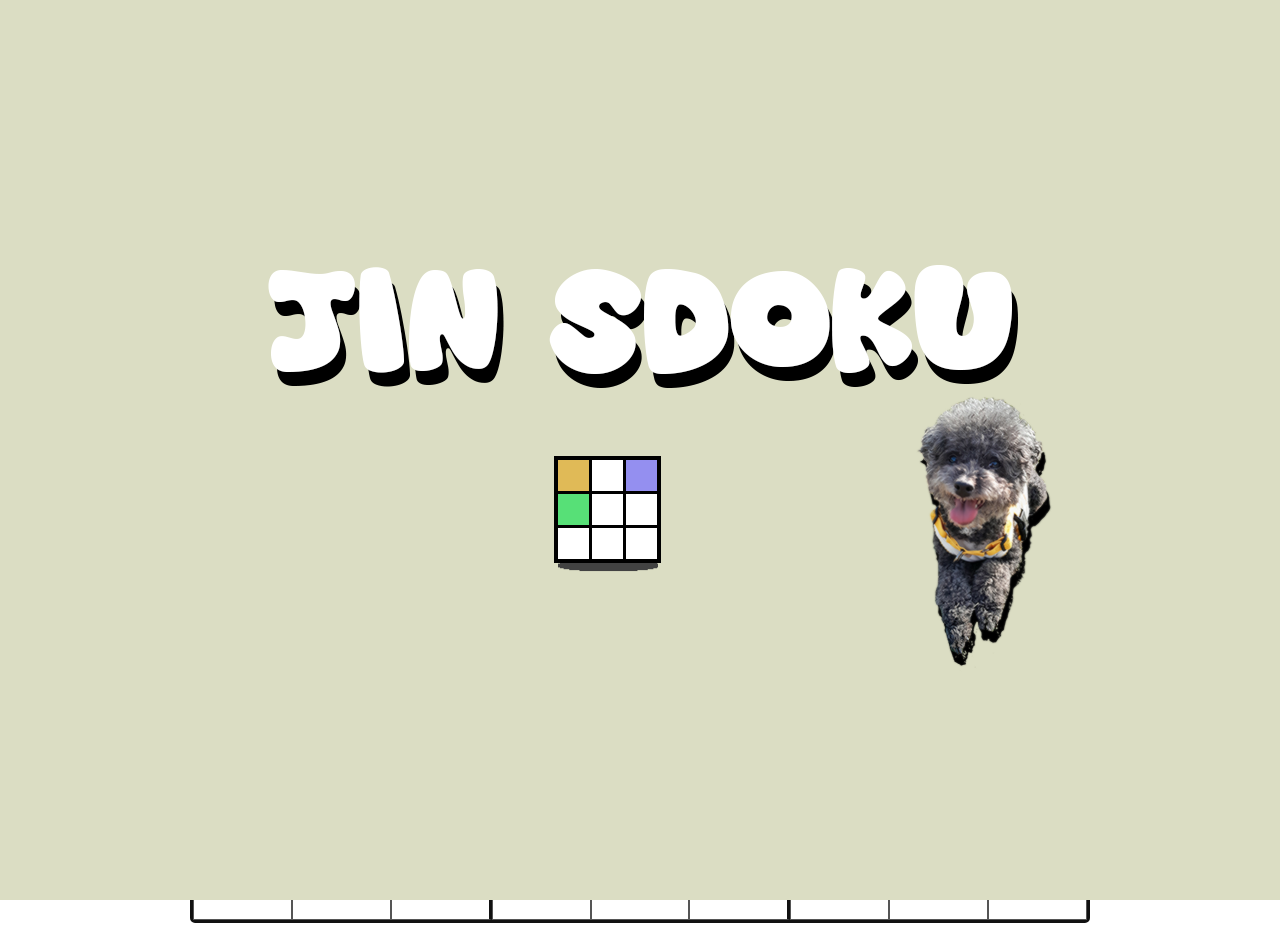
<file: index.html>
<!DOCTYPE html>
<html lang="ko">
<head>
    <meta charset="UTF-8">
    <meta http-equiv="X-UA-Compatible" content="IE=edge">
    <meta name="viewport" content="width=device-width, initial-scale=1.0">
    <title>Document</title>
    <link rel="stylesheet" href="./css/index.css">
    <link rel="stylesheet" href="./css/index2.css">

    <script src="https://cdnjs.cloudflare.com/ajax/libs/jquery/1.12.4/jquery.min.js"
        integrity="sha512-jGsMH83oKe9asCpkOVkBnUrDDTp8wl+adkB2D+//JtlxO4SrLoJdhbOysIFQJloQFD+C4Fl1rMsQZF76JjV0eQ=="
        crossorigin="anonymous" referrerpolicy="no-referrer"></script>
   
</head>
<body>
    <div id="coverAll" class="onon">
        <div id="mainbox">
            <div id="turnbox"></div>
            <div id="shabox"></div>
            <div id="backbox"></div>
            
        </div>
    </div>
    <div id="smoothCover"></div>
    <div id="title"></div>
    <div  id="table">
        <div id="leftNav">
        
            <div id="optionbox">
                <p><input type="radio" name="options" id="opnone" checked value="0"><label for="opnone">none</label></p>
                <p><input type="radio" name="options" id="ophori" value="1"><label for="ophori">horizne</label></p>
                <p><input type="radio" name="options" id="opvert" value="2"><label for="opvert">vertical</label></p>
                <p><input type="radio" name="options" id="opbox" value="3"><label for="opbox">box</label></p>
                <p><input type="radio" name="options" id="opcros" value="4"><label for="opcros">cross</label></p>
        
            </div>
            <div id="buttonBox">
                <div id="test">NEW BOARD</div>
                <div id="try">MAKE BLANK</div>
                <div id="resetplease">SHOW ME ANSWER</div>
                <div id="retry">DEFAULT THE BOARD</div>
                <div id="showmeanswer">CHECK</div>
                <div id="wechecknum">here nums</div>
                <div id="save">SAVE The Board</div>
                <div id="showbox">▽▽save complete▽▽</div>
            </div>
            <div id="saveBox">
                <ul id="saveBoxUl">
                    
                </ul>
            </div>
        </div>
        <table>
           <tbody>
           
                <tr class="line">
                    <td class="A0 A1 A3 T1">
                        
                    </td>
                    <td class="A0 B1 A3 T2"></td>
                    <td class="A0 C1 A3 T3"></td>
                    <td class="A0 D1 B3 T4"></td>
                    <td class="A0 E1 B3 T5"></td>
                    <td class="A0 F1 B3 T6"></td>
                    <td class="A0 G1 C3 T7"></td>
                    <td class="A0 H1 C3 T8"></td>
                    <td class="A0 I1 C3 T9"></td>
                </tr>
                <tr class="line">
                    <td class="B0 A1 A3 T10"></td>
                    <td class="B0 B1 A3 T11"></td>
                    <td class="B0 C1 A3 T12"></td>
                    <td class="B0 D1 B3 T13"></td>
                    <td class="B0 E1 B3 T14"></td>
                    <td class="B0 F1 B3 T15"></td>
                    <td class="B0 G1 C3 T16"></td>
                    <td class="B0 H1 C3 T17"></td>
                    <td class="B0 I1 C3 T18"></td>
                </tr>
                <tr class="line">
                    <td class="C0 A1 A3 T19"></td>
                    <td class="C0 B1 A3 T20"></td>
                    <td class="C0 C1 A3 T21"></td>
                    <td class="C0 D1 B3 T22"></td>
                    <td class="C0 E1 B3 T23"></td>
                    <td class="C0 F1 B3 T24"></td>
                    <td class="C0 G1 C3 T25"></td>
                    <td class="C0 H1 C3 T26"></td>
                    <td class="C0 I1 C3 T27"></td>
                </tr>
                <tr class="line">
                    <td class="D0 A1 D3 T28"></td>
                    <td class="D0 B1 D3 T29"></td>
                    <td class="D0 C1 D3 T30"></td>
                    <td class="D0 D1 E3 T31"></td>
                    <td class="D0 E1 E3 T32"></td>
                    <td class="D0 F1 E3 T33"></td>
                    <td class="D0 G1 F3 T34"></td>
                    <td class="D0 H1 F3 T35"></td>
                    <td class="D0 I1 F3 T36"></td>
                </tr>
                <tr class="line">
                    <td class="E0 A1 D3 T37"></td>
                    <td class="E0 B1 D3 T38"></td>
                    <td class="E0 C1 D3 T39"></td>
                    <td class="E0 D1 E3 T40"></td>
                    <td class="E0 E1 E3 T41"></td>
                    <td class="E0 F1 E3 T42"></td>
                    <td class="E0 G1 F3 T43"></td>
                    <td class="E0 H1 F3 T44"></td>
                    <td class="E0 I1 F3 T45"></td>
                </tr>
                <tr class="line">
                    <td class="F0 A1 D3 T46"></td>
                    <td class="F0 B1 D3 T47"></td>
                    <td class="F0 C1 D3 T48"></td>
                    <td class="F0 D1 E3 T49"></td>
                    <td class="F0 E1 E3 T50"></td>
                    <td class="F0 F1 E3 T51"></td>
                    <td class="F0 G1 F3 T52"></td>
                    <td class="F0 H1 F3 T53"></td>
                    <td class="F0 I1 F3 T54"></td>
                </tr>
                <tr class="line">
                    <td class="G0 A1 G3 T55"></td>
                    <td class="G0 B1 G3 T56"></td>
                    <td class="G0 C1 G3 T57"></td>
                    <td class="G0 D1 H3 T58"></td>
                    <td class="G0 E1 H3 T59"></td>
                    <td class="G0 F1 H3 T60"></td>
                    <td class="G0 G1 I3 T61"></td>
                    <td class="G0 H1 I3 T62"></td>
                    <td class="G0 I1 I3 T63"></td>
                </tr>
                <tr class="line">
                    <td class="H0 A1 G3 T64"></td>
                    <td class="H0 B1 G3 T65"></td>
                    <td class="H0 C1 G3 T66"></td>
                    <td class="H0 D1 H3 T67"></td>
                    <td class="H0 E1 H3 T68"></td>
                    <td class="H0 F1 H3 T69"></td>
                    <td class="H0 G1 I3 T70"></td>
                    <td class="H0 H1 I3 T71"></td>
                    <td class="H0 I1 I3 T72"></td>
                </tr>
                <tr class="line">
                    <td class="I0 A1 G3 T73"></td>
                    <td class="I0 B1 G3 T74"></td>
                    <td class="I0 C1 G3 T75"></td>
                    <td class="I0 D1 H3 T76"></td>
                    <td class="I0 E1 H3 T77"></td>
                    <td class="I0 F1 H3 T78"></td>
                    <td class="I0 G1 I3 T79"></td>
                    <td class="I0 H1 I3 T80"></td>
                    <td class="I0 I1 I3 T81"></td>
                </tr>
           </tbody>
        </table>
        <div id="messageHere">
            <div id="realhere"></div>
            <div id="bottomhere">
                <div id="bottomL"></div>
                <div id="bottomR"></div>
            </div>
        </div>
    </div>
    <div id="hidingg">
        Made by Jin
        Lateset Version:2023-09-12
    </div>
    <script type="module" src="./index.js"></script>
    <script>
       
    </script>
    <script>
        const wSize = $('body').width();
        if (wSize<720){
            let a = $('table')
            $('table').remove();
            $('#table').prepend(a)
            

        }
        else{
            let optbox = $('#optionbox').width();
        $('#optionbox').css({
            width : optbox
        })
        optbox = optbox
        $('#leftNav').css({
            left : -optbox - 30
        })
            $('table').css({
                width:'900px',
                height:'900px'
            })
            $('#leftNav').css({
                top:'0px',
                marginLeft: '0px'
            })
            $('#mainbox').css({
                width:'832px',
                
            })
        }

        

    </script>

</body>
</html>
</file>
<file: css/index.css>
@import url("https://fonts.googleapis.com/css2?family=Kanit&display=swap");
@import url("https://fonts.googleapis.com/css2?family=Phudu&display=swap");
@import url("https://fonts.googleapis.com/css2?family=Russo+One&display=swap");
@import url("https://fonts.googleapis.com/css2?family=Pacifico&display=swap");
@import url("https://fonts.googleapis.com/css2?family=Shadows+Into+Light&display=swap");
body {
  display: flex;
  justify-content: center;
}

#title {
  display: none;
}

#table {
  position: relative;
  margin-top: 15px;
}
#table table {
  width: 900px;
  height: 900px;
  background-color: rgb(255, 255, 255);
  display: block;
  border: 1px solid #222;
  border-radius: 5px;
  border-collapse: collapse;
  border-collapse: collapse;
  border: solid 3px #111;
}
#table table tbody {
  width: 100%;
  height: 100%;
  display: flex;
  flex-direction: column;
  justify-content: space-around;
  font-family: "Kanit", sans-serif;
}
#table table tbody tr {
  display: flex;
  flex-grow: 1;
  justify-content: space-around;
}
#table table tbody tr:nth-child(3) {
  border-bottom: solid 3px #111;
}
#table table tbody tr:nth-child(6) {
  border-bottom: solid 3px #111;
}
#table table tbody tr td {
  display: flex;
  flex-grow: 0;
  flex-basis: 11.1111111111%;
  transition: background-color 0.3s;
  border: 1px solid #555;
  font-size: 50px;
}
#table table tbody tr td input[type=text] {
  border: none;
  background-color: rgba(0, 140, 255, 0);
  box-sizing: border-box;
  width: 100%;
  height: 100%;
  font-size: 48px;
  font-weight: 500;
  text-align: center;
  padding: 0px 0px;
  display: none;
  font-family: "Pacifico", sans-serif;
}
#table table tbody tr td input[type=text].showing {
  display: block;
}
#table table tbody tr td input[type=text]:focus {
  outline: none;
  box-shadow: none;
  border: none;
  color: rgb(57, 9, 102);
}
#table table tbody tr td input[type=text]:focus:hover {
  outline: none;
  box-shadow: none;
  border: none;
  border-radius: 0;
}
#table table tbody tr td span {
  font-weight: 300;
  width: 100%;
  height: 100%;
  justify-content: center;
  align-items: center;
  display: none;
  background-color: rgba(0, 0, 0, 0);
}
#table table tbody tr td span.showing {
  display: flex;
}
#table table tbody tr td.C1 {
  border-right: solid 3px #111;
}
#table table tbody tr td.F1 {
  border-right: solid 3px #111;
}
#table table tbody tr td.focusing {
  background-color: rgb(252, 168, 79);
}
#table table tbody tr td.nowing {
  background-color: rgb(252, 168, 79);
  box-shadow: inset 0px 0px 3px 5px rgb(236, 108, 84);
}
#table table tbody tr td.error {
  background-color: rgba(255, 73, 73, 0.474);
}

#leftNav {
  position: absolute;
  display: flex;
  flex-direction: column;
}
#leftNav #buttonBox {
  margin-top: 20px;
  border: 2px solid #444;
  border-radius: 15px;
  flex-direction: column;
  display: flex;
  align-items: center;
  transition: all 1s;
}
#leftNav #buttonBox div {
  margin-left: 20px;
  width: 100%;
  height: 50px;
  margin-bottom: 10px;
  line-height: 48px;
  font-size: 20px;
  text-indent: 55px;
  font-family: "Russo One";
  transition: all 1s;
}
#leftNav #buttonBox #test {
  margin-top: 20px;
  display: block;
  background: url(./images/541.png) top 0px left 0px/50px 50px no-repeat;
}
#leftNav #buttonBox #try {
  display: block;
  background: url(./images/542.png) top 0px left 0px/50px 50px no-repeat;
}
#leftNav #buttonBox #retry {
  display: block;
  background: url(./images/544.png) top 0px left 0px/50px 50px no-repeat;
}
#leftNav #buttonBox #resetplease {
  display: block;
  background: url(./images/543.png) top 0px left 0px/50px 50px no-repeat;
}
#leftNav #buttonBox #showmeanswer {
  display: block;
  background: url(./images/545.png) top 0px left 0px/50px 50px no-repeat;
}
#leftNav #buttonBox #wechecknum {
  display: none;
  background: url(./images/550.png) top 0px left 0px/50px 50px no-repeat;
}
#leftNav #buttonBox #save {
  display: block;
  background: url(./images/546.png) top 0px left 0px/50px 50px no-repeat;
}
#leftNav #buttonBox #showbox {
  display: block;
  height: 0px;
  overflow: hidden;
  text-indent: 0px;
  text-align: center;
  margin-left: 0;
}
#leftNav #buttonBox #showbox.tt {
  animation: showAgone 1s linear;
}
@keyframes showAgone {
  0% {
    height: 0px;
  }
  50% {
    height: 40px;
  }
  60% {
    height: 50px;
  }
  100% {
    height: 0px;
  }
}
#leftNav #optionbox {
  border: 2px solid #444;
  border-radius: 15px;
  display: flex;
  justify-content: space-around;
}
#leftNav #optionbox p {
  text-align: center;
}
#leftNav #optionbox label {
  font-family: "Phudu";
  font-size: 13px;
  font-weight: 800;
}
#leftNav #optionbox input[type=radio] {
  -webkit-appearance: none;
     -moz-appearance: none;
          appearance: none;
  filter: grayscale(100%);
  transition: all 0.5s;
}
#leftNav #optionbox input[type=radio]:checked {
  filter: grayscale(0%);
  animation: 0.8s shaking;
}
#leftNav #optionbox #opnone {
  display: block;
  width: 50px;
  height: 50px;
  background-image: url(./images/S501.png);
}
#leftNav #optionbox #ophori {
  -webkit-appearance: none;
     -moz-appearance: none;
          appearance: none;
  display: block;
  width: 50px;
  height: 50px;
  background-image: url(./images/S502.png);
}
#leftNav #optionbox #opvert {
  -webkit-appearance: none;
     -moz-appearance: none;
          appearance: none;
  display: block;
  width: 50px;
  height: 50px;
  background-image: url(./images/S503.png);
}
#leftNav #optionbox #opbox {
  -webkit-appearance: none;
     -moz-appearance: none;
          appearance: none;
  display: block;
  width: 50px;
  height: 50px;
  background-image: url(./images/S504.png);
}
#leftNav #optionbox #opcros {
  -webkit-appearance: none;
     -moz-appearance: none;
          appearance: none;
  display: block;
  width: 50px;
  height: 50px;
  background-image: url(./images/S505.png);
}
@keyframes shaking {
  0% {
    transform: rotate(0deg);
  }
  40% {
    transform: rotate(10deg);
  }
  65% {
    transform: rotate(-7deg);
  }
  85% {
    transform: rotate(5deg);
  }
  100% {
    transform: rotate(0deg);
  }
}
#leftNav #saveBox {
  margin-top: 20px;
  border: 2px solid #444;
  border-radius: 15px;
}
#leftNav #saveBox ul {
  padding-left: 10px;
}
#leftNav #saveBox li {
  list-style: none;
  margin-bottom: 12px;
  font-family: "Phudu";
  font-size: 20px;
}
#leftNav #saveBox .listDel {
  float: left;
  margin-left: 5px;
  margin-right: 5px;
  display: inline-block;
  width: 25px;
  height: 25px;
  background-image: url(./images/5X.png);
  background-repeat: no-repeat;
  background-size: 100% 100%;
  color: rgba(255, 255, 255, 0);
}

#smoothCover {
  position: absolute;
  top: 0px;
  left: 0px;
  height: 100vh;
  width: 100vw;
  z-index: 300;
  background-color: #dbddc3;
  opacity: 1s;
}

#coverAll {
  position: absolute;
  top: 0px;
  left: 0px;
  display: none;
  justify-content: center;
  align-items: center;
  background-color: #dbddc3;
  z-index: 400;
  height: 100vh;
  width: 100vw;
}
#coverAll.onon {
  display: flex;
}
#coverAll.onon2 {
  display: flex;
  background-color: rgb(255, 255, 255);
}
#coverAll #mainbox {
  z-index: 200;
  width: 832px;
  height: 468px;
  position: absolute;
  background-repeat: no-repeat;
}
#coverAll #mainbox #backbox {
  position: absolute;
  top: 0px;
  left: 0px;
  width: 100%;
  height: 100%;
  background-size: 100% auto;
  background-image: url(./images/TitleT.png), url(./images/TitleD.png);
  background-repeat: no-repeat;
}
#coverAll #mainbox #turnbox {
  position: absolute;
  top: 240px;
  left: 330px;
  width: 107px;
  height: 107px;
  background-size: 100% auto;
  background-image: url(./images/sdoku107P.png);
  animation: 4s giveB linear;
  animation-delay: -4s;
  animation-iteration-count: infinite;
  animation-fill-mode: forwards;
  z-index: 3;
  background-repeat: no-repeat;
}
#coverAll #mainbox #shabox {
  z-index: 2;
  position: absolute;
  top: 342px;
  left: 333.5px;
  width: 100px;
  height: 15px;
  background-repeat: no-repeat;
  background-image: url(./images/sdoku107S.png);
  background-size: 100% auto;
  animation: 1s giveC linear;
  animation-delay: -4s;
  animation-iteration-count: infinite;
  animation-fill-mode: forwards;
}

@keyframes giveB {
  0% {
    transform: rotate(0deg) scaleX(100%) scaleY(100%);
    top: 240px;
  }
  6.25% {
    transform: rotate(45deg) scaleX(98%) scaleY(98%);
    top: 198px;
  }
  17.5% {
    transform: rotate(90deg) scaleX(100%) scaleY(100%);
    top: 240px;
  }
  20% {
    transform: rotate(90deg) scaleX(130%) scaleY(80%);
    top: 240px;
  }
  22.5% {
    transform: rotate(90deg) scaleX(90%) scaleY(110%);
    top: 240px;
  }
  25% {
    transform: rotate(90deg) scaleX(100%) scaleY(100%);
    top: 240px;
  }
  31.25% {
    transform: rotate(135deg) scaleX(98%) scaleY(98%);
    top: 198px;
  }
  42.5% {
    transform: rotate(180deg) scaleX(100%) scaleY(100%);
    top: 240px;
  }
  45% {
    transform: rotate(180deg) scaleX(130%) scaleY(80%);
    top: 240px;
  }
  47.5% {
    transform: rotate(180deg) scaleX(90%) scaleY(110%);
    top: 240px;
  }
  50% {
    transform: rotate(180deg) scaleX(100%) scaleY(100%);
    top: 240px;
  }
  56.25% {
    transform: rotate(225deg) scaleX(98%) scaleY(98%);
    top: 198px;
  }
  67.5% {
    transform: rotate(270deg) scaleX(100%) scaleY(100%);
    top: 240px;
  }
  70% {
    transform: rotate(270deg) scaleX(130%) scaleY(80%);
    top: 240px;
  }
  72.5% {
    transform: rotate(270deg) scaleX(90%) scaleY(110%);
    top: 240px;
  }
  75% {
    transform: rotate(270deg) scaleX(100%) scaleY(100%);
    top: 240px;
  }
  81.25% {
    transform: rotate(315deg) scaleX(98%) scaleY(98%);
    top: 198px;
  }
  92.5% {
    transform: rotate(360deg) scaleX(100%) scaleY(100%);
    top: 240px;
  }
  95% {
    transform: rotate(360deg) scaleX(130%) scaleY(80%);
    top: 240px;
  }
  97.5% {
    transform: rotate(360deg) scaleX(90%) scaleY(110%);
    top: 240px;
  }
  100% {
    transform: rotate(360deg) scaleX(100%) scaleY(100%);
    top: 240px;
  }
}
@keyframes giveC {
  0% {
    transform: scaleX(100%) scaleY(100%);
    filter: brightness(100%);
  }
  25% {
    transform: scaleX(80%) scaleY(90%);
    filter: brightness(150%);
  }
  70% {
    transform: scaleX(100%) scaleY(100%);
    filter: brightness(100%);
  }
  80% {
    transform: scaleX(110%) scaleY(100%);
  }
  90% {
    transform: scaleX(90%) scaleY(100%);
  }
  100% {
    transform: scaleX(100%) scaleY(100%);
  }
}
#messageHere {
  height: 452px;
  width: 452px;
  position: absolute;
  top: 20px;
  left: 226px;
  display: none;
}
#messageHere.ononon {
  display: block;
}
#messageHere #realhere {
  width: 450px;
  height: 132px;
  position: absolute;
  top: 10px;
  left: 0px;
  background-image: url(./images/w0.png);
  background-size: contain;
}
#messageHere #bottomhere {
  width: 450px;
  height: 402px;
  position: absolute;
  background-size: contain;
  top: 142px;
  left: 0px;
  background-image: url(./images/w1.png);
  background-repeat: no-repeat;
}
#messageHere #bottomhere #bottomL {
  width: 50px;
  height: 50px;
  background-image: url(./images/5Y.png);
  position: absolute;
  bottom: 210px;
  left: 100px;
  border-radius: 5px;
}
#messageHere #bottomhere #bottomR {
  width: 50px;
  height: 50px;
  background-image: url(./images/5X.png);
  position: absolute;
  bottom: 210px;
  right: 100px;
  border-radius: 5px;
}
#messageHere #bottomhere div {
  filter: brightness(70%);
  cursor: pointer;
  transition: all 0.4s;
}
#messageHere #bottomhere div:hover {
  filter: brightness(108%);
}

#hidingg {
  font-family: "Shadows Into Light";
  font-size: 30px;
  position: fixed;
  bottom: 2px;
  left: 2px;
  opacity: 0;
  transition: all 1s;
}
#hidingg:hover {
  opacity: 1;
}/*# sourceMappingURL=index.css.map */
</file>
<file: css/index2.css>
@import url("https://fonts.googleapis.com/css2?family=Kanit&display=swap");
@import url("https://fonts.googleapis.com/css2?family=Phudu&display=swap");
@import url("https://fonts.googleapis.com/css2?family=Russo+One&display=swap");
@import url("https://fonts.googleapis.com/css2?family=Pacifico&display=swap");
@import url("https://fonts.googleapis.com/css2?family=Shadows+Into+Light&display=swap");
@media (max-width: 720px) {
  body {
    display: flex;
    justify-content: center;
  }
  #title {
    display: none;
  }
  #table {
    position: relative;
    top: 0px;
    right: 0px;
    margin-top: 15px;
    display: flex;
    justify-content: space-around;
  }
  #table table {
    transform: rotate(90deg);
    width: 390px;
    height: 390px;
    background-color: rgb(255, 255, 255);
    display: block;
    border: 1px solid #222;
    border-radius: 5px;
    border-collapse: collapse;
    border-collapse: collapse;
    position: absolute;
    border: solid 3px #111;
    top: 0px;
  }
  #table table tbody {
    width: 100%;
    height: 100%;
    display: flex;
    flex-direction: column;
    justify-content: space-around;
    font-family: "Kanit", sans-serif;
  }
  #table table tbody tr {
    display: flex;
    flex-grow: 1;
    justify-content: space-around;
  }
  #table table tbody tr:nth-child(3) {
    border-bottom: solid 3px #111;
  }
  #table table tbody tr:nth-child(6) {
    border-bottom: solid 3px #111;
  }
  #table table tbody tr td {
    display: flex;
    flex-grow: 0;
    flex-basis: 11.1111111111%;
    transition: background-color 0.3s;
    border: 1px solid #555;
    font-size: 20px;
  }
  #table table tbody tr td input[type=text] {
    border: none;
    background-color: rgba(0, 140, 255, 0);
    box-sizing: border-box;
    width: 100%;
    height: 100%;
    font-size: 20px;
    font-weight: 500;
    text-align: center;
    padding: 0px 0px;
    display: none;
    font-family: "Pacifico", sans-serif;
  }
  #table table tbody tr td input[type=text].showing {
    display: block;
  }
  #table table tbody tr td input[type=text]:focus {
    outline: none;
    box-shadow: none;
    border: none;
    color: rgb(57, 9, 102);
  }
  #table table tbody tr td input[type=text]:focus:hover {
    outline: none;
    box-shadow: none;
    border: none;
    border-radius: 0;
  }
  #table table tbody tr td span {
    font-weight: 300;
    width: 100%;
    height: 100%;
    justify-content: center;
    align-items: center;
    display: none;
    background-color: rgba(0, 0, 0, 0);
  }
  #table table tbody tr td span.showing {
    display: flex;
  }
  #table table tbody tr td.C1 {
    border-right: solid 3px #111;
  }
  #table table tbody tr td.F1 {
    border-right: solid 3px #111;
  }
  #table table tbody tr td.focusing {
    background-color: rgb(252, 168, 79);
  }
  #table table tbody tr td.nowing {
    background-color: rgb(252, 168, 79);
    box-shadow: inset 0px 0px 3px 5px rgb(236, 108, 84);
  }
  #table table tbody tr td.error {
    background-color: rgba(255, 73, 73, 0.474);
  }
  #leftNav {
    transform: rotate(90deg) scale(70%);
    display: flex;
    flex-direction: column;
    position: absolute;
    top: 250px;
  }
  #leftNav #buttonBox {
    margin-top: 20px;
    border: 2px solid #444;
    border-radius: 15px;
    flex-direction: column;
    display: flex;
    align-items: center;
    transition: all 1s;
  }
  #leftNav #buttonBox div {
    margin-left: 20px;
    width: 100%;
    height: 50px;
    margin-bottom: 10px;
    line-height: 48px;
    font-size: 20px;
    text-indent: 55px;
    font-family: "Russo One";
    transition: all 1s;
  }
  #leftNav #buttonBox #test {
    margin-top: 20px;
    display: block;
    background: url(./images/541.png) top 0px left 0px/50px 50px no-repeat;
  }
  #leftNav #buttonBox #try {
    display: block;
    background: url(./images/542.png) top 0px left 0px/50px 50px no-repeat;
  }
  #leftNav #buttonBox #retry {
    display: block;
    background: url(./images/544.png) top 0px left 0px/50px 50px no-repeat;
  }
  #leftNav #buttonBox #resetplease {
    display: block;
    background: url(./images/543.png) top 0px left 0px/50px 50px no-repeat;
  }
  #leftNav #buttonBox #showmeanswer {
    display: block;
    background: url(./images/545.png) top 0px left 0px/50px 50px no-repeat;
  }
  #leftNav #buttonBox #wechecknum {
    display: none;
    background: url(./images/550.png) top 0px left 0px/50px 50px no-repeat;
  }
  #leftNav #buttonBox #save {
    display: block;
    background: url(./images/546.png) top 0px left 0px/50px 50px no-repeat;
  }
  #leftNav #buttonBox #showbox {
    display: block;
    height: 0px;
    overflow: hidden;
    text-indent: 0px;
    text-align: center;
    margin-left: 0;
  }
  #leftNav #buttonBox #showbox.tt {
    animation: showAgone 1s linear;
  }
  @keyframes showAgone {
    0% {
      height: 0px;
    }
    50% {
      height: 40px;
    }
    60% {
      height: 50px;
    }
    100% {
      height: 0px;
    }
  }
  #leftNav #optionbox {
    border: 2px solid #444;
    border-radius: 15px;
    display: flex;
    justify-content: space-around;
  }
  #leftNav #optionbox p {
    text-align: center;
  }
  #leftNav #optionbox label {
    font-family: "Phudu";
    font-size: 13px;
    font-weight: 800;
  }
  #leftNav #optionbox input[type=radio] {
    -webkit-appearance: none;
       -moz-appearance: none;
            appearance: none;
    filter: grayscale(100%);
    transition: all 0.5s;
  }
  #leftNav #optionbox input[type=radio]:checked {
    filter: grayscale(0%);
    animation: 0.8s shaking;
  }
  #leftNav #optionbox #opnone {
    display: block;
    width: 50px;
    height: 50px;
    background-image: url(./images/S501.png);
  }
  #leftNav #optionbox #ophori {
    -webkit-appearance: none;
       -moz-appearance: none;
            appearance: none;
    display: block;
    width: 50px;
    height: 50px;
    background-image: url(./images/S502.png);
  }
  #leftNav #optionbox #opvert {
    -webkit-appearance: none;
       -moz-appearance: none;
            appearance: none;
    display: block;
    width: 50px;
    height: 50px;
    background-image: url(./images/S503.png);
  }
  #leftNav #optionbox #opbox {
    -webkit-appearance: none;
       -moz-appearance: none;
            appearance: none;
    display: block;
    width: 50px;
    height: 50px;
    background-image: url(./images/S504.png);
  }
  #leftNav #optionbox #opcros {
    -webkit-appearance: none;
       -moz-appearance: none;
            appearance: none;
    display: block;
    width: 50px;
    height: 50px;
    background-image: url(./images/S505.png);
  }
  @keyframes shaking {
    0% {
      transform: rotate(0deg);
    }
    40% {
      transform: rotate(10deg);
    }
    65% {
      transform: rotate(-7deg);
    }
    85% {
      transform: rotate(5deg);
    }
    100% {
      transform: rotate(0deg);
    }
  }
  #leftNav #saveBox {
    margin-top: 20px;
    border: 2px solid #444;
    border-radius: 15px;
  }
  #leftNav #saveBox ul {
    padding-left: 10px;
  }
  #leftNav #saveBox li {
    list-style: none;
    margin-bottom: 12px;
    font-family: "Phudu";
    font-size: 20px;
  }
  #leftNav #saveBox .listDel {
    float: left;
    margin-left: 5px;
    margin-right: 5px;
    display: inline-block;
    width: 25px;
    height: 25px;
    background-image: url(./images/5X.png);
    background-repeat: no-repeat;
    background-size: 100% 100%;
    color: rgba(255, 255, 255, 0);
  }
  #smoothCover {
    position: absolute;
    top: 0px;
    left: 0px;
    height: 100vh;
    width: 100vw;
    z-index: 300;
    background-color: #dbddc3;
    opacity: 1s;
  }
  #coverAll {
    position: absolute;
    top: 0px;
    left: 0px;
    display: none;
    justify-content: center;
    align-items: center;
    background-color: #dbddc3;
    z-index: 400;
    height: 100vh;
    width: 100vw;
  }
  #coverAll.onon {
    display: flex;
  }
  #coverAll.onon2 {
    left: -100px;
    height: 100vw;
    width: 100vh;
    background-color: rgb(255, 255, 255);
    transform: rotate(90deg);
  }
  #coverAll #mainbox {
    z-index: 200;
    width: 80vw;
    height: 40vh;
    position: absolute;
    background-repeat: no-repeat;
  }
  #coverAll #mainbox #backbox {
    position: absolute;
    top: 0px;
    left: 0px;
    width: 100%;
    height: 100%;
    background-size: 100% auto;
    background-image: url(./images/TitleT.png), url(./images/TitleD.png);
    background-repeat: no-repeat;
  }
  #coverAll #mainbox #turnbox {
    position: absolute;
    top: 240px;
    left: 200px;
    width: 107px;
    height: 107px;
    background-size: 100% auto;
    background-image: url(./images/sdoku107P.png);
    animation: 4s giveB linear;
    animation-delay: -4s;
    animation-iteration-count: infinite;
    animation-fill-mode: forwards;
    z-index: 3;
    background-repeat: no-repeat;
  }
  #coverAll #mainbox #shabox {
    z-index: 2;
    position: absolute;
    top: 342px;
    left: 203.5px;
    width: 100px;
    height: 15px;
    background-repeat: no-repeat;
    background-image: url(./images/sdoku107S.png);
    background-size: 100% auto;
    animation: 1s giveC linear;
    animation-delay: -4s;
    animation-iteration-count: infinite;
    animation-fill-mode: forwards;
  }
  @keyframes giveB {
    0% {
      transform: rotate(0deg) scaleX(100%) scaleY(100%);
      top: 240px;
    }
    6.25% {
      transform: rotate(45deg) scaleX(98%) scaleY(98%);
      top: 198px;
    }
    17.5% {
      transform: rotate(90deg) scaleX(100%) scaleY(100%);
      top: 240px;
    }
    20% {
      transform: rotate(90deg) scaleX(130%) scaleY(80%);
      top: 240px;
    }
    22.5% {
      transform: rotate(90deg) scaleX(90%) scaleY(110%);
      top: 240px;
    }
    25% {
      transform: rotate(90deg) scaleX(100%) scaleY(100%);
      top: 240px;
    }
    31.25% {
      transform: rotate(135deg) scaleX(98%) scaleY(98%);
      top: 198px;
    }
    42.5% {
      transform: rotate(180deg) scaleX(100%) scaleY(100%);
      top: 240px;
    }
    45% {
      transform: rotate(180deg) scaleX(130%) scaleY(80%);
      top: 240px;
    }
    47.5% {
      transform: rotate(180deg) scaleX(90%) scaleY(110%);
      top: 240px;
    }
    50% {
      transform: rotate(180deg) scaleX(100%) scaleY(100%);
      top: 240px;
    }
    56.25% {
      transform: rotate(225deg) scaleX(98%) scaleY(98%);
      top: 198px;
    }
    67.5% {
      transform: rotate(270deg) scaleX(100%) scaleY(100%);
      top: 240px;
    }
    70% {
      transform: rotate(270deg) scaleX(130%) scaleY(80%);
      top: 240px;
    }
    72.5% {
      transform: rotate(270deg) scaleX(90%) scaleY(110%);
      top: 240px;
    }
    75% {
      transform: rotate(270deg) scaleX(100%) scaleY(100%);
      top: 240px;
    }
    81.25% {
      transform: rotate(315deg) scaleX(98%) scaleY(98%);
      top: 198px;
    }
    92.5% {
      transform: rotate(360deg) scaleX(100%) scaleY(100%);
      top: 240px;
    }
    95% {
      transform: rotate(360deg) scaleX(130%) scaleY(80%);
      top: 240px;
    }
    97.5% {
      transform: rotate(360deg) scaleX(90%) scaleY(110%);
      top: 240px;
    }
    100% {
      transform: rotate(360deg) scaleX(100%) scaleY(100%);
      top: 240px;
    }
  }
  @keyframes giveC {
    0% {
      transform: scaleX(100%) scaleY(100%);
      filter: brightness(100%);
    }
    25% {
      transform: scaleX(80%) scaleY(90%);
      filter: brightness(150%);
    }
    70% {
      transform: scaleX(100%) scaleY(100%);
      filter: brightness(100%);
    }
    80% {
      transform: scaleX(110%) scaleY(100%);
    }
    90% {
      transform: scaleX(90%) scaleY(100%);
    }
    100% {
      transform: scaleX(100%) scaleY(100%);
    }
  }
  #messageHere {
    transform: rotate(90deg);
    height: 452px;
    width: 452px;
    position: absolute;
    left: -280px;
    display: none;
  }
  #messageHere.ononon {
    display: block;
  }
  #messageHere #realhere {
    width: 450px;
    height: 132px;
    position: absolute;
    top: 10px;
    left: 0px;
    background-image: url(./images/w0.png);
    background-size: contain;
  }
  #messageHere #bottomhere {
    width: 450px;
    height: 402px;
    position: absolute;
    background-size: contain;
    top: 142px;
    left: 0px;
    background-image: url(./images/w1.png);
    background-repeat: no-repeat;
  }
  #messageHere #bottomhere #bottomL {
    width: 50px;
    height: 50px;
    background-image: url(./images/5Y.png);
    position: absolute;
    bottom: 210px;
    left: 100px;
    border-radius: 5px;
  }
  #messageHere #bottomhere #bottomR {
    width: 50px;
    height: 50px;
    background-image: url(./images/5X.png);
    position: absolute;
    bottom: 210px;
    right: 100px;
    border-radius: 5px;
  }
  #messageHere #bottomhere div {
    filter: brightness(70%);
    cursor: pointer;
    transition: all 0.4s;
  }
  #messageHere #bottomhere div:hover {
    filter: brightness(108%);
  }
  #hidingg {
    font-family: "Shadows Into Light";
    font-size: 30px;
    position: fixed;
    bottom: 2px;
    left: 2px;
    opacity: 0;
    transition: all 1s;
  }
  #hidingg:hover {
    opacity: 1;
  }
}/*# sourceMappingURL=index2.css.map */
</file>
